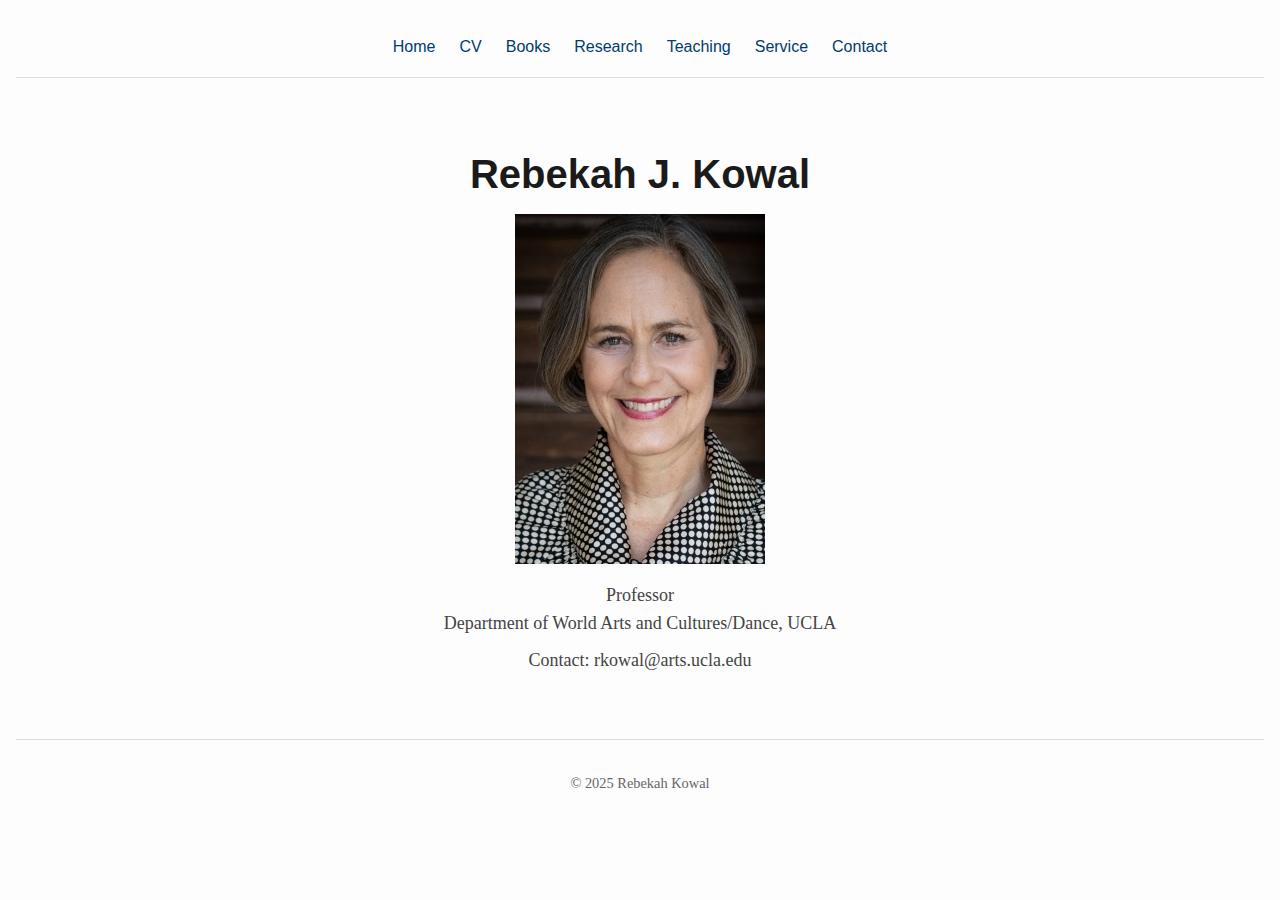
<file: index.html>
<!DOCTYPE html>
<html lang="en">
<head>
  <meta charset="UTF-8" />
  <meta name="viewport" content="width=device-width, initial-scale=1.0" />
  <title>Rebekah J. Kowal</title>
  <link rel="stylesheet" href="style.css" />
</head>
<body>
  <header>
    <nav>
      <ul>
        <li><a href="index.html">Home</a></li>
        <li><a href="cv.html">CV</a></li>
        <li><a href="books.html">Books</a></li>
        <li><a href="research.html">Research</a></li>
        <li><a href="teaching.html">Teaching</a></li>
        <li><a href="service.html">Service</a></li>
        <li><a href="contact.html">Contact</a></li>
      </ul>
    </nav>
  </header>

  <main>
    <section class="hero">
      <h1>Rebekah J. Kowal</h1>
      <img src="kowal_photo.jpg" alt="Rebekah Kowal" class="profile-photo" />
      <p>Professor<br>Department of World Arts and Cultures/Dance, UCLA</p>
      <p>Contact: rkowal@arts.ucla.edu</p>
    </section>
  </main>

  <footer>
    <p>&copy; 2025 Rebekah Kowal</p>
  </footer>
</body>
</html>
</file>
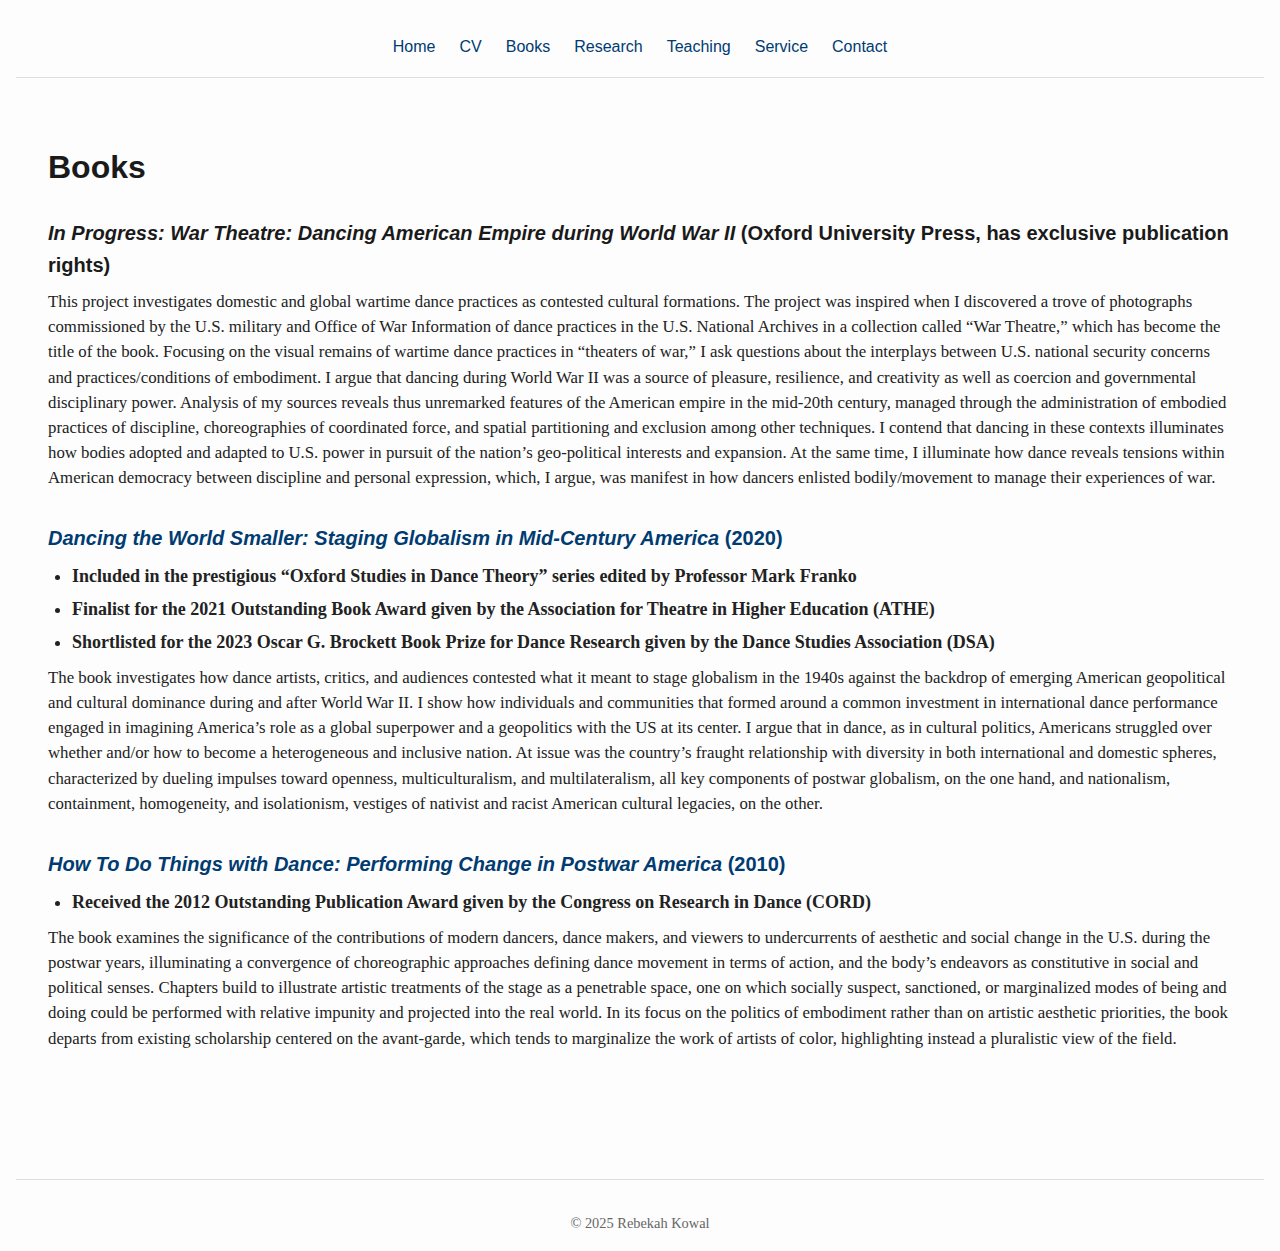
<file: books.html>
<!DOCTYPE html>
<html lang="en">
<head>
  <meta charset="UTF-8" />
  <meta name="viewport" content="width=device-width, initial-scale=1.0" />
  <title>Books - Rebekah Kowal</title>
  <link rel="stylesheet" href="style.css" />
  <style>
    .books {
      padding: 2rem;
    }
    .books h1 {
      font-size: 2rem;
      margin-bottom: 1.5rem;
    }
    .book {
      margin-bottom: 2rem;
    }
    .book h2 {
      font-size: 1.25rem;
      margin-bottom: 0.5rem;
    }
    .book ul {
      margin-top: 0;
      margin-bottom: 0.5rem;
      padding-left: 1.5rem;
    }
    .book li {
      margin-bottom: 0.25rem;
    }
    .book p {
      font-size: 1.05rem;
      line-height: 1.5;
    }
  </style>
</head>
<body>
  <header>
    <nav>
      <ul>
        <li><a href="index.html">Home</a></li>
        <li><a href="cv.html">CV</a></li>
        <li><a href="books.html">Books</a></li>
        <li><a href="research.html">Research</a></li>
        <li><a href="teaching.html">Teaching</a></li>
        <li><a href="service.html">Service</a></li>
        <li><a href="contact.html">Contact</a></li>
      </ul>
    </nav>
  </header>

  <main>
    <section class="books">
      <h1>Books</h1>

      <div class="book">
        <h2><em>In Progress:</em> <em>War Theatre: Dancing American Empire during World War II</em> (Oxford University Press, has exclusive publication rights)</h2>
        <p>This project investigates domestic and global wartime dance practices as contested cultural formations. The project was inspired when I discovered a trove of photographs commissioned by the U.S. military and Office of War Information of dance practices in the U.S. National Archives in a collection called “War Theatre,” which has become the title of the book. Focusing on the visual remains of wartime dance practices in “theaters of war,” I ask questions about the interplays between U.S. national security concerns and practices/conditions of embodiment. I argue that dancing during World War II was a source of pleasure, resilience, and creativity as well as coercion and governmental disciplinary power. Analysis of my sources reveals thus unremarked features of the American empire in the mid-20th century, managed through the administration of embodied practices of discipline, choreographies of coordinated force, and spatial partitioning and exclusion among other techniques. I contend that dancing in these contexts illuminates how bodies adopted and adapted to U.S. power in pursuit of the nation’s geo-political interests and expansion. At the same time, I illuminate how dance reveals tensions within American democracy between discipline and personal expression, which, I argue, was manifest in how dancers enlisted bodily/movement to manage their experiences of war.</p>
      </div>

      <div class="book">
        <h2><a href="https://global.oup.com/academic/product/dancing-the-world-smaller-9780190265328?cc=us&lang=en&" target="_blank"><em>Dancing the World Smaller: Staging Globalism in Mid-Century America</em> (2020)</a></h2>
        <ul>
          <li><strong>Included in the prestigious “Oxford Studies in Dance Theory” series edited by Professor Mark Franko</strong></li>
          <li><strong>Finalist for the 2021 Outstanding Book Award given by the Association for Theatre in Higher Education (ATHE)</strong></li>
          <li><strong>Shortlisted for the 2023 Oscar G. Brockett Book Prize for Dance Research given by the Dance Studies Association (DSA)</strong></li>
        </ul>
        <p>The book investigates how dance artists, critics, and audiences contested what it meant to stage globalism in the 1940s against the backdrop of emerging American geopolitical and cultural dominance during and after World War II. I show how individuals and communities that formed around a common investment in international dance performance engaged in imagining America’s role as a global superpower and a geopolitics with the US at its center. I argue that in dance, as in cultural politics, Americans struggled over whether and/or how to become a heterogeneous and inclusive nation. At issue was the country’s fraught relationship with diversity in both international and domestic spheres, characterized by dueling impulses toward openness, multiculturalism, and multilateralism, all key components of postwar globalism, on the one hand, and nationalism, containment, homogeneity, and isolationism, vestiges of nativist and racist American cultural legacies, on the other.</p>
      </div>

      <div class="book">
        <h2><a href="https://muse.jhu.edu/book/16120" target="_blank"><em>How To Do Things with Dance: Performing Change in Postwar America</em> (2010)</a></h2>
        <ul>
          <li><strong>Received the 2012 Outstanding Publication Award given by the Congress on Research in Dance (CORD)</strong></li>
        </ul>
        <p>The book examines the significance of the contributions of modern dancers, dance makers, and viewers to undercurrents of aesthetic and social change in the U.S. during the postwar years, illuminating a convergence of choreographic approaches defining dance movement in terms of action, and the body’s endeavors as constitutive in social and political senses. Chapters build to illustrate artistic treatments of the stage as a penetrable space, one on which socially suspect, sanctioned, or marginalized modes of being and doing could be performed with relative impunity and projected into the real world. In its focus on the politics of embodiment rather than on artistic aesthetic priorities, the book departs from existing scholarship centered on the avant-garde, which tends to marginalize the work of artists of color, highlighting instead a pluralistic view of the field.</p>
      </div>
    </section>
  </main>

  <footer>
    <p>&copy; 2025 Rebekah Kowal</p>
  </footer>
</body>
</html>
</file>
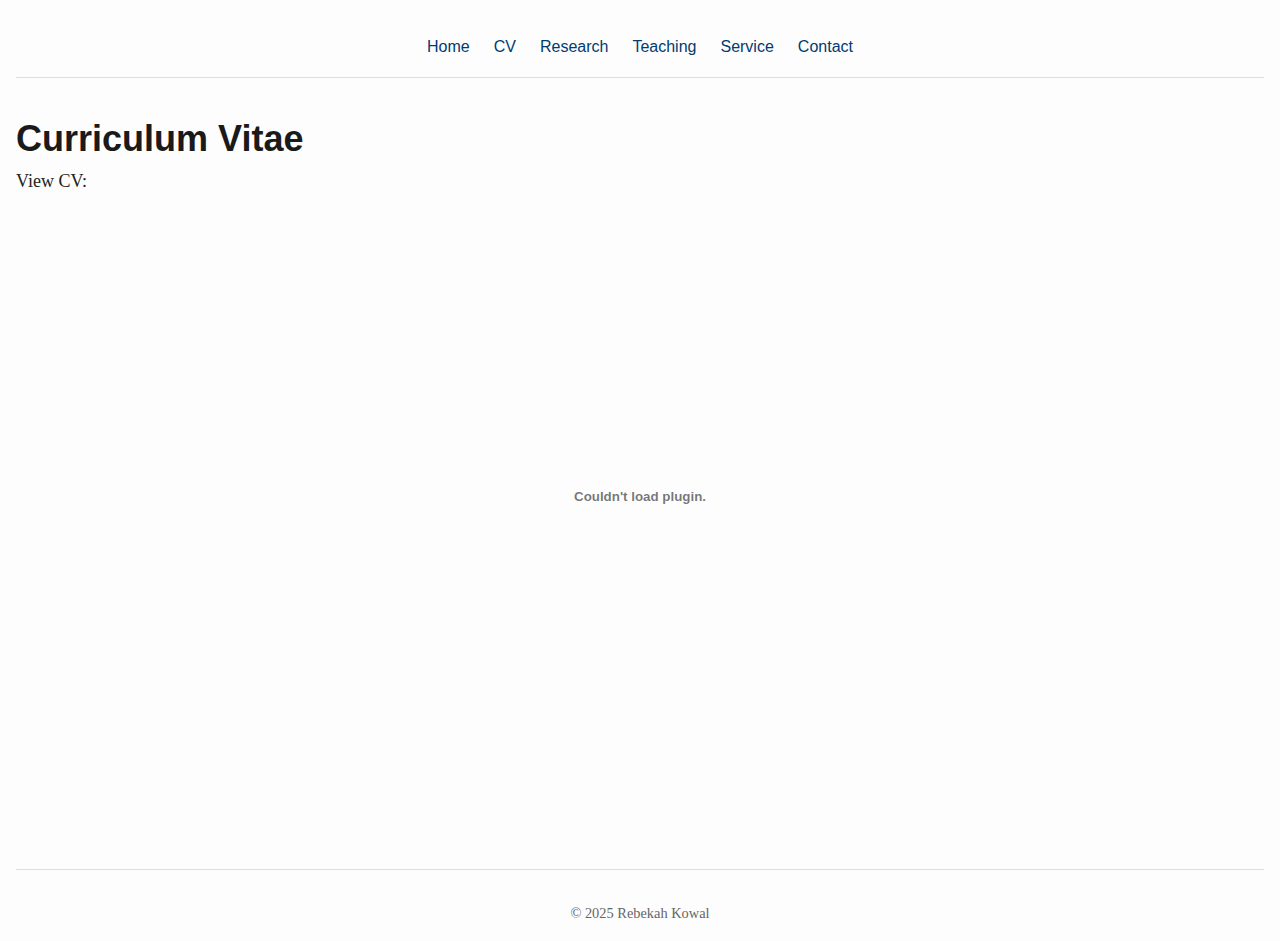
<file: cv.html>
<!DOCTYPE html>
<html lang="en">
<head>
  <meta charset="UTF-8" />
  <meta name="viewport" content="width=device-width, initial-scale=1.0" />
  <title>CV - Rebekah Kowal</title>
  <link rel="stylesheet" href="style.css" />
</head>
<body>
  <header>
    <nav>
      <ul>
        <li><a href="index.html">Home</a></li>
        <li><a href="cv.html">CV</a></li>
        <li><a href="research.html">Research</a></li>
        <li><a href="teaching.html">Teaching</a></li>
        <li><a href="service.html">Service</a></li>
        <li><a href="contact.html">Contact</a></li>
      </ul>
    </nav>
  </header>

  <main>
    <section class="cv">
      <h1>Curriculum Vitae</h1>
      <p>View CV:</p>
      <embed src="Kowal_CV_m25.pdf" type="application/pdf" width="100%" height="600px" />
    </section>
  </main>

  <footer>
    <p>&copy; 2025 Rebekah Kowal</p>
  </footer>
</body>
</html>
</file>
<file: style.css>
/* Base setup */
* {
  margin: 0;
  padding: 0;
  box-sizing: border-box;
}

body {
  font-family: 'EB Garamond', serif;
  background-color: #fdfdfd;
  color: #222;
  line-height: 1.6;
  font-size: 18px;
  padding: 1rem;
}

h1, h2, h3 {
  font-family: 'Inter', sans-serif;
  font-weight: 600;
  color: #1a1a1a;
}

a {
  color: #003B71;
  text-decoration: none;
}

a:hover {
  text-decoration: underline;
}

/* Navigation */
header {
  border-bottom: 1px solid #ddd;
  margin-bottom: 2rem;
}

nav ul {
  list-style: none;
  display: flex;
  gap: 1.5rem;
  padding: 1rem 0;
  justify-content: center;
  font-family: 'Inter', sans-serif;
}

nav a {
  font-size: 16px;
}

/* Hero Section */
.hero {
  text-align: center;
  margin-top: 4rem;
  padding: 0 1rem;
}

.hero h1 {
  font-size: 2.5rem;
  margin-bottom: 0.5rem;
}

.hero p {
  margin-top: 0.5rem;
  font-size: 1.125rem;
  color: #444;
}

/* Footer */
footer {
  text-align: center;
  margin-top: 4rem;
  padding-top: 2rem;
  border-top: 1px solid #ddd;
  font-size: 0.9rem;
  color: #666;
}
</file>
